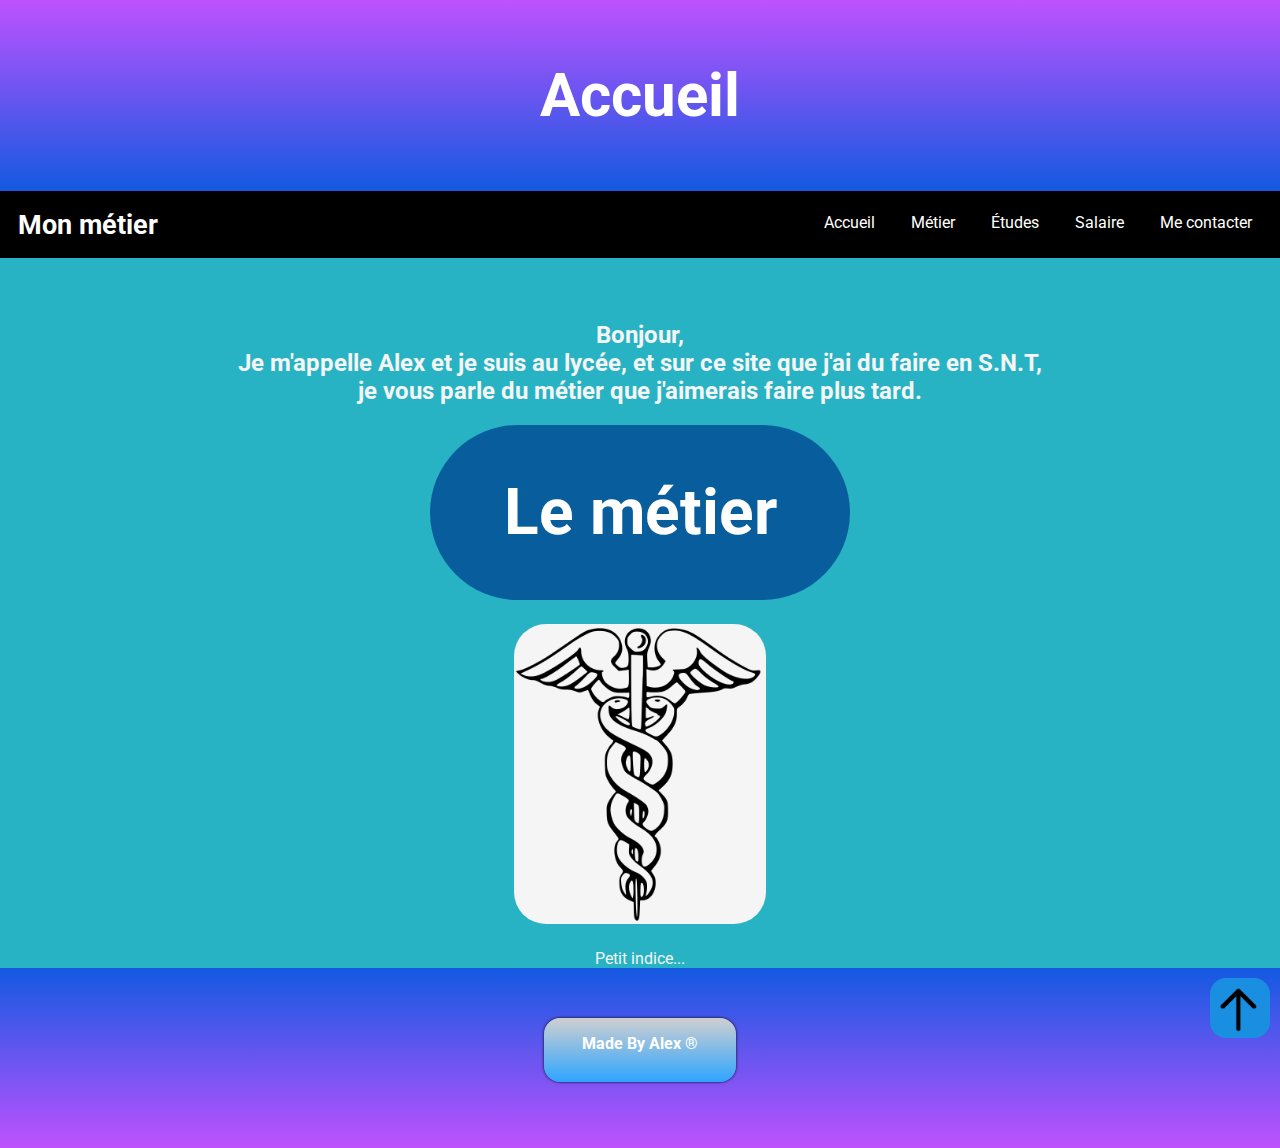
<file: index.html>
<!DOCTYPE html>
<html lang="fr">
<head>
    <meta charset="UTF-8">
    <link rel="stylesheet" href="style.css">
    <link rel="stylesheet" href="index.css">
    <link rel="shortcut icon" href="logo-med.jpeg" type="image/x-icon">
    <link rel="preconnect" href="https://fonts.googleapis.com">
    <link rel="preconnect" href="https://fonts.gstatic.com" crossorigin>
    <link href="https://fonts.googleapis.com/css2?family=Roboto:ital,wght@0,100;0,300;0,400;0,500;0,700;0,900;1,100;1,300;1,400;1,500;1,700;1,900&display=swap" rel="stylesheet">
    <title>Acceuil</title>
</head>
<body>
    
    <h1 class="title" >Accueil</h1>
    <nav class="navbar">
        <a href="index.html"><h1 class="logo_title">Mon métier</h1></a>
        <ul>
            <a href="index.html">Accueil</a>    
            <a href="blog.html">Métier</a>  
            <a href="contact.html">Études</a>   
            <a href="money.html">Salaire</a> 
            <a href="message.html">Me contacter</a>
        </ul>
    </nav>  
    <h2 class="subtt">Bonjour, <br> 
        Je m'appelle Alex et je suis au lycée, et sur ce site que j'ai du faire en S.N.T, <br>
        je vous parle du métier que j'aimerais faire plus tard.</h2>
    <a href="blog.html" class="vide"><h2 class="titre_du_metier">Le métier</h2></a>

    <img id="cade" src="Caduceus.png" alt="caducée médecin"> 
    <p>Petit indice...</p>

<!-- <a class="more" href="blog.html">Cliquez ici pour en découvrir davantage sur ce métier...</a> -->
<a href="#top" class="up-box"><img class="up" src="up.png" alt="remonter en haut"></a>

<footer class="footer">
    <a class="hide-link" href="moi.html"><h2>Made By Alex ®</h2></a>
</footer>
</body>
</html>
</file>
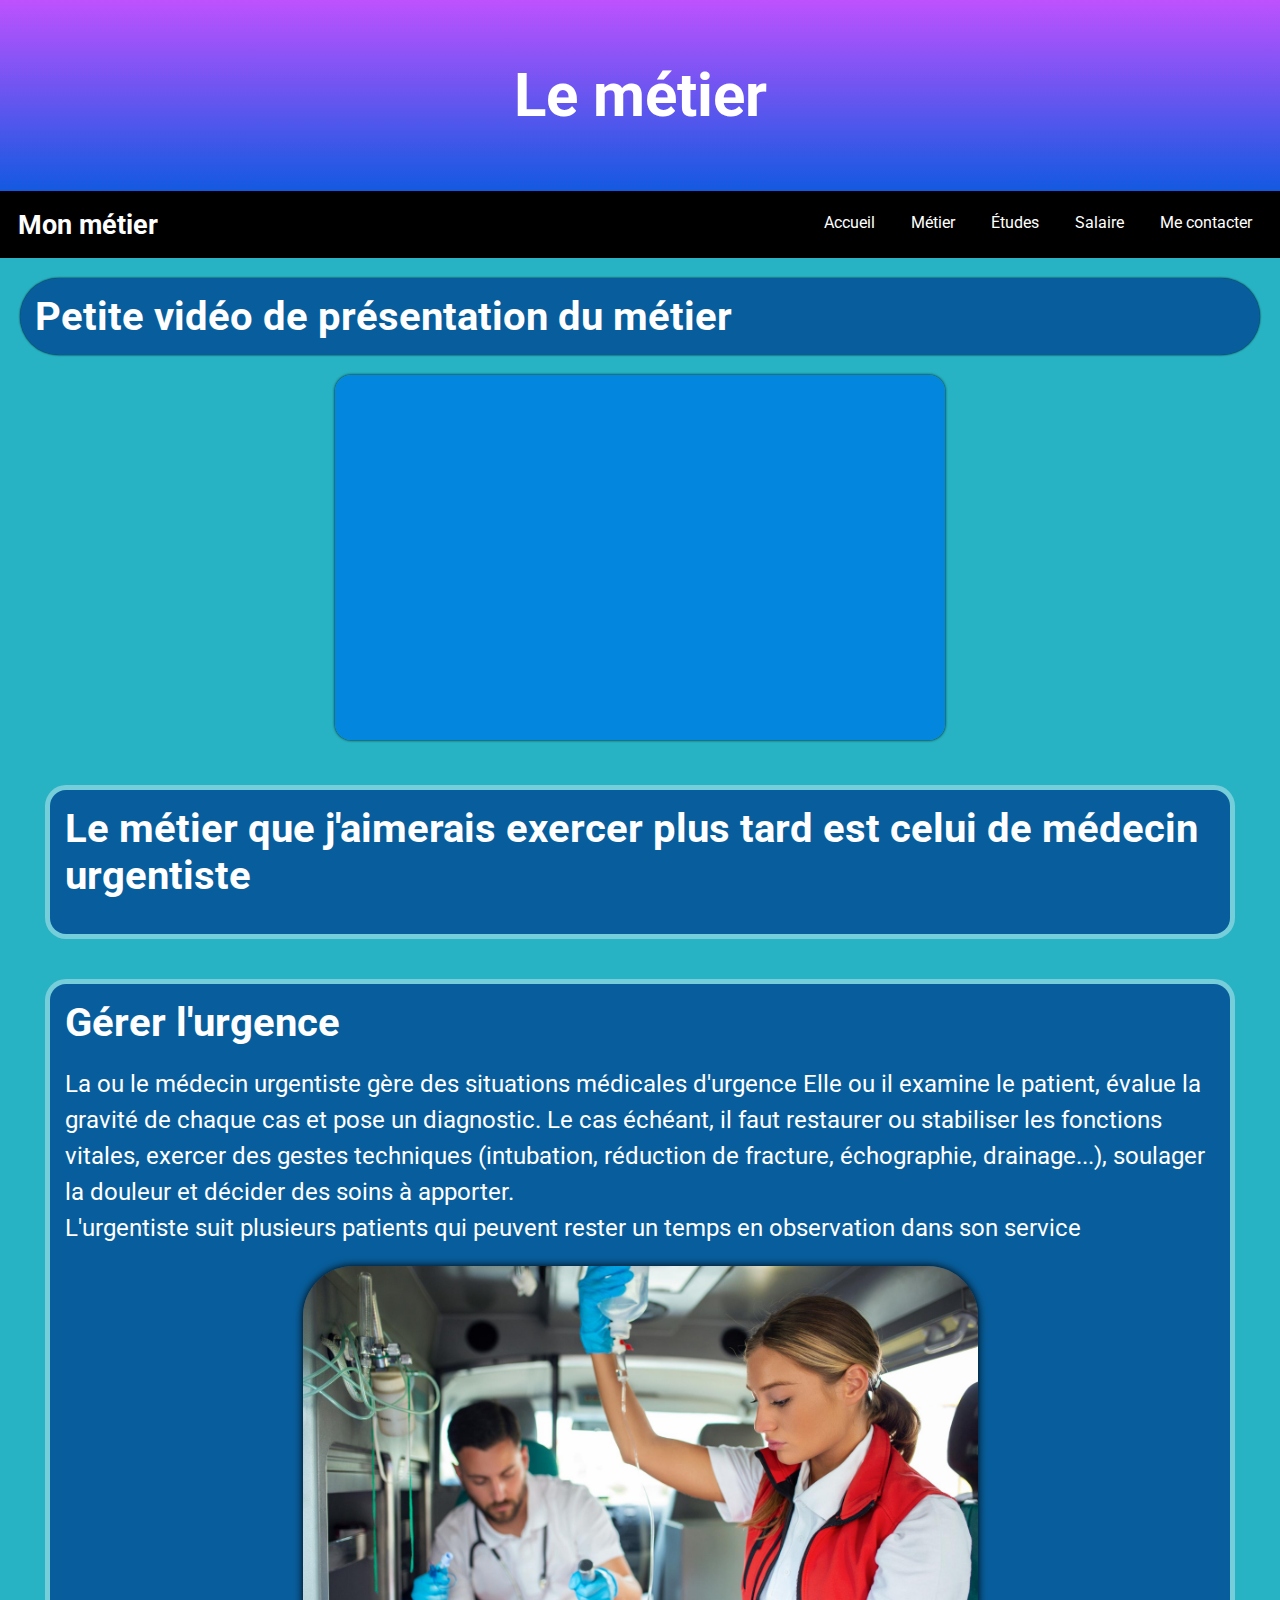
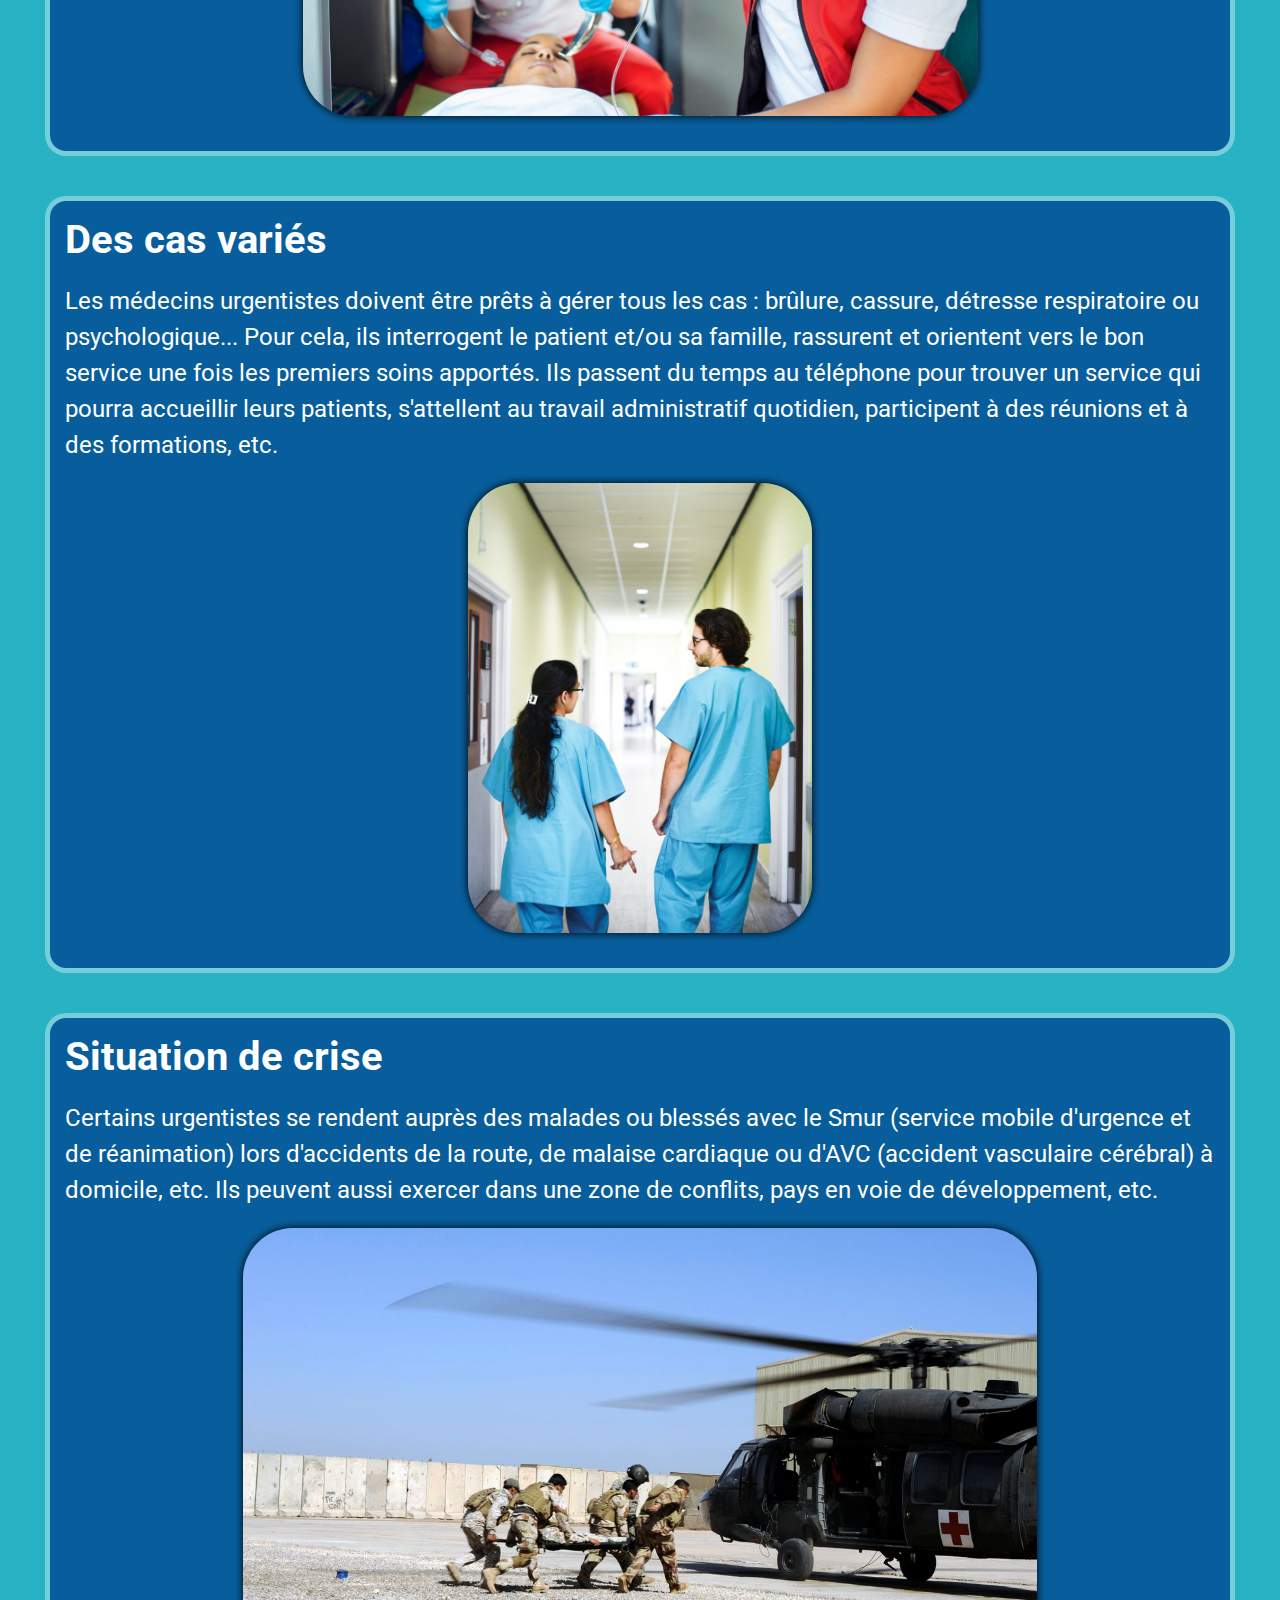
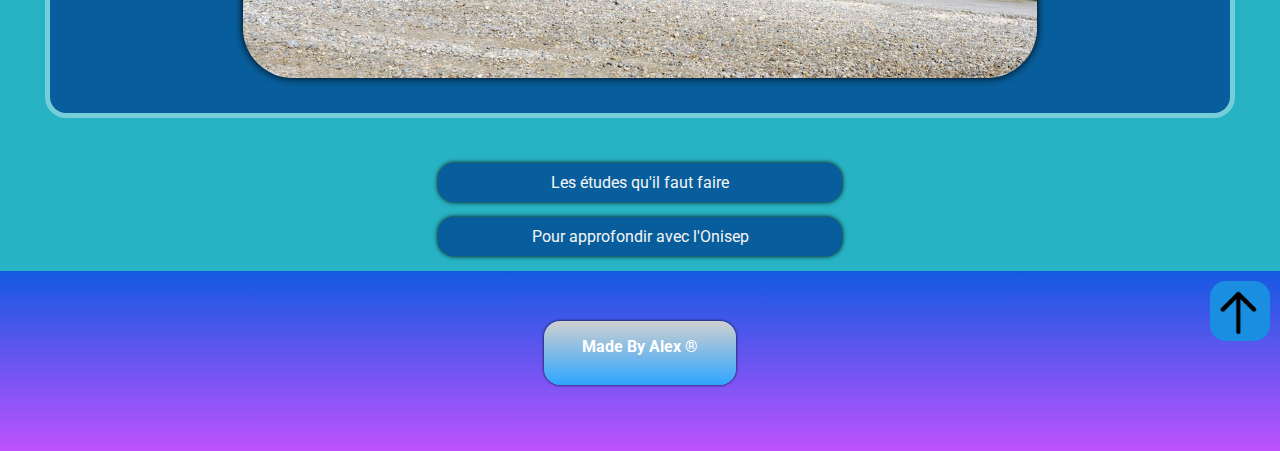
<file: blog.html>
<!DOCTYPE html>
<html lang="fr">
<head>
    <meta charset="UTF-8">
    <meta name="viewport" content="width=device-width, initial-scale=1.0">
    <link rel="stylesheet" href="style.css">
    <link rel="stylesheet" href="blog.css">
    <link rel="shortcut icon" href="logo-med.jpeg" type="image/x-icon">
    <link href="https://fonts.googleapis.com/css2?family=Roboto:ital,wght@0,100;0,300;0,400;0,500;0,700;0,900;1,100;1,300;1,400;1,500;1,700;1,900&display=swap" rel="stylesheet">
    
    <title>Le métier</title>
</head>
<body>
    <h1 id="title">Le métier</h1>
    <nav class="navbar">
        <a href="index.html"><h1 class="logo_title">Mon métier</h1></a>
        <ul>
            <a href="index.html">Accueil</a>
            <a href="blog.html">Métier</a>
            <a href="contact.html">Études</a>
            <a href="money.html">Salaire</a>
            <a href="message.html">Me contacter</a>
        </ul>
    </nav>
    <h2 id="white">Petite vidéo de présentation du métier</h2>
    <iframe width="560" height="315" src="https://www.youtube.com/embed/UQy3e_FL_x8?si=2TWbFDI9snamAWxc" title="YouTube video player" frameborder="0" allow="accelerometer; autoplay; clipboard-write; encrypted-media; gyroscope; picture-in-picture; web-share" allowfullscreen></iframe> 
   <div class="div">

       <h2>Le métier que j'aimerais exercer plus tard est celui de médecin urgentiste</h2>
    </div>
    <div class="div">
        <h2>Gérer l'urgence</h2>
        <p>La ou le médecin urgentiste gère des situations médicales d'urgence
            Elle ou il examine le patient, évalue la gravité de chaque cas et pose un diagnostic. 
            Le cas échéant, il faut restaurer ou stabiliser les fonctions vitales, exercer des gestes techniques (intubation, réduction de fracture, échographie, drainage...), soulager la douleur et décider des soins à apporter. <br>
            L'urgentiste suit plusieurs patients qui peuvent rester un temps en observation dans son service</p>
            <img id="ede" src="medecin-urgentiste.jpg" alt="médecins urgentistes">
        </div>
    <div class="div">

        <h2>Des cas variés</h2>
        <p>Les médecins urgentistes doivent être prêts à gérer tous les cas : brûlure, cassure, détresse respiratoire ou psychologique... Pour cela, ils interrogent le patient et/ou sa famille, rassurent et orientent vers le bon service une fois les premiers soins apportés. Ils passent du temps au téléphone pour trouver un service qui pourra accueillir leurs patients, s'attellent au travail administratif quotidien, participent à des réunions et à des formations, etc.</p>
        <img id="ede" class="hy" src="ede.jpg" alt="médecins urgentistes">
    </div>
    <div class="div">

        <h2>Situation de crise</h2>
        <p>Certains urgentistes se rendent auprès des malades ou blessés avec le Smur (service mobile d'urgence et de réanimation) lors d'accidents de la route, de malaise cardiaque ou d'AVC (accident vasculaire cérébral) à domicile, etc. Ils peuvent aussi exercer dans une zone de conflits, pays en voie de développement, etc.</p>
        <img id="ede" src="médecin-militaire.jpg" alt="médecins urgentistes">
    </div>

        <a class="more" href="contact.html">Les études qu'il faut faire</a>
        <a class="more" target="_blank" href="https://www.onisep.fr/ressources/univers-metier/metiers/medecin-urgentiste">Pour approfondir avec l'Onisep</a>
        <a href="#top" class="up-box"><img class="up" src="up.png" alt="remonter en haut"></a>
        <footer class="footer">
            <a class="hide-link" href="moi.html"><h2>Made By Alex ®</h2></a>
        </footer>

</body>
</html>
</file>
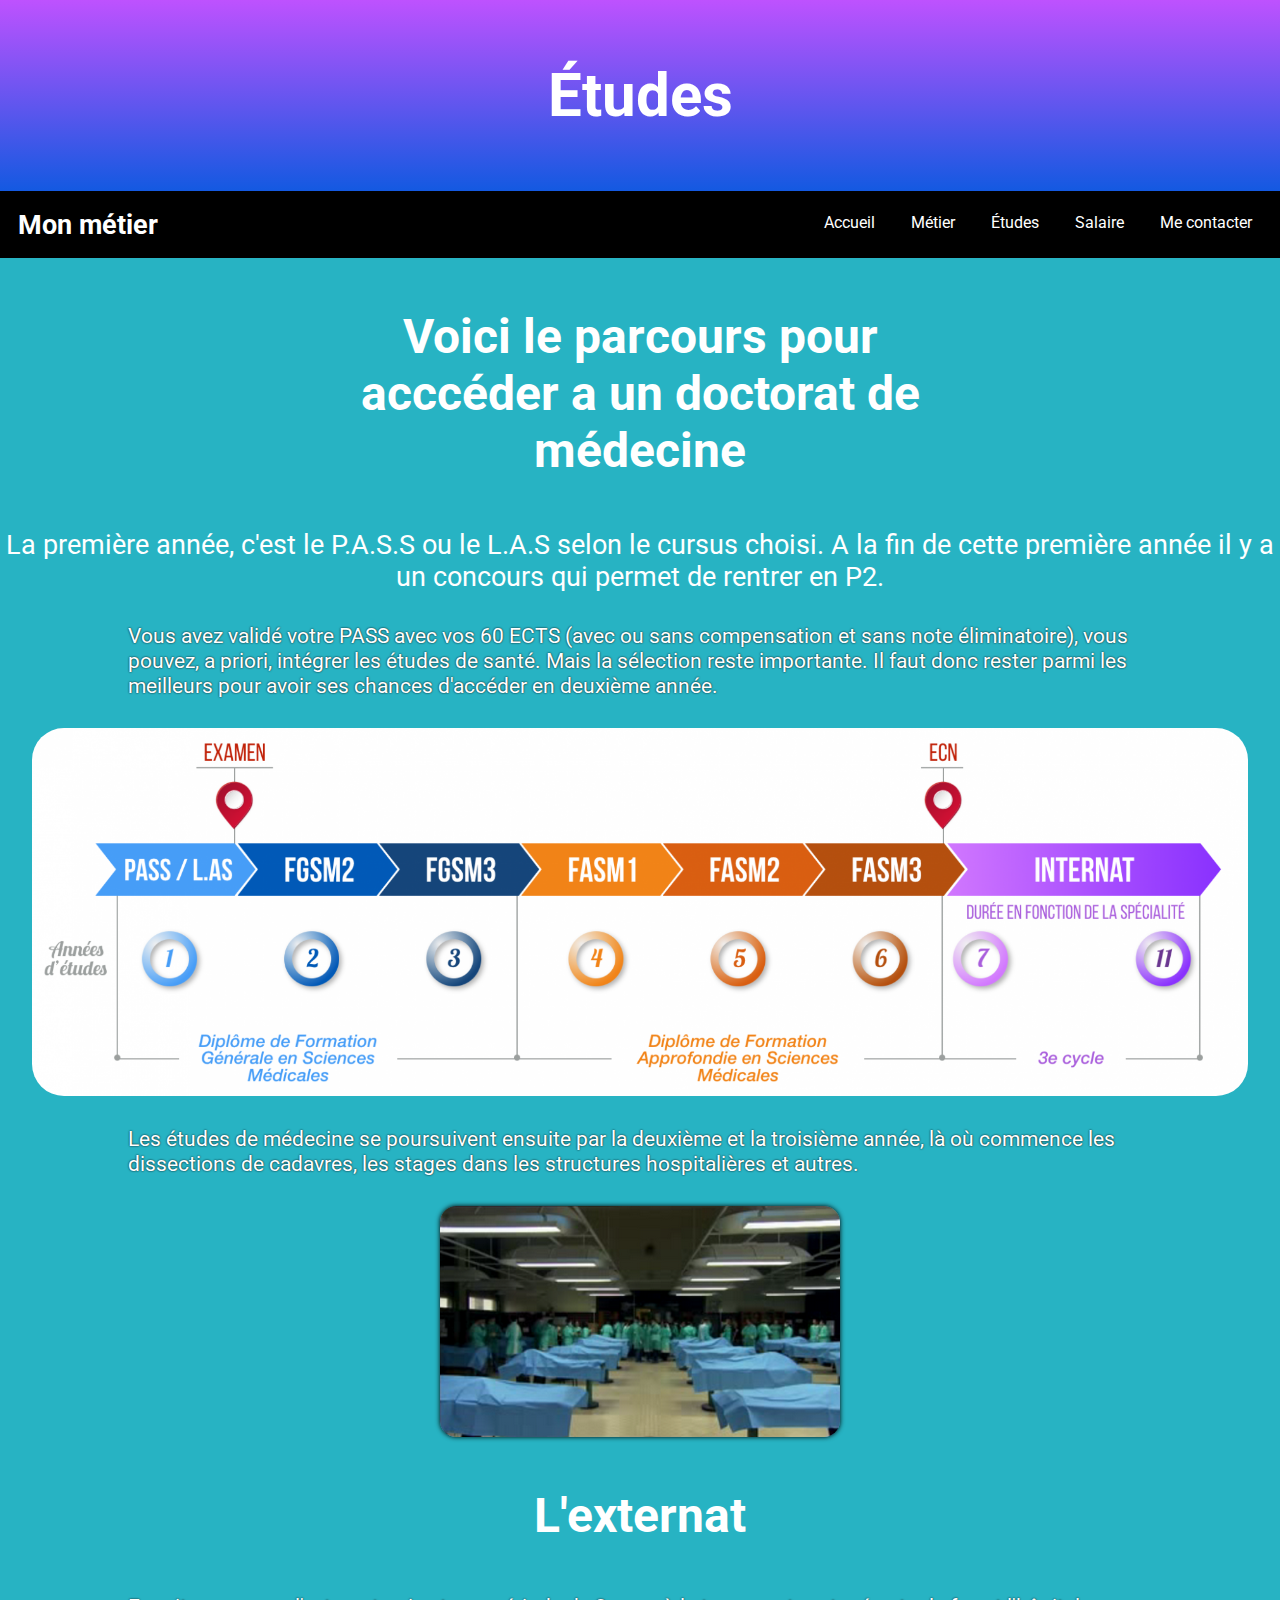
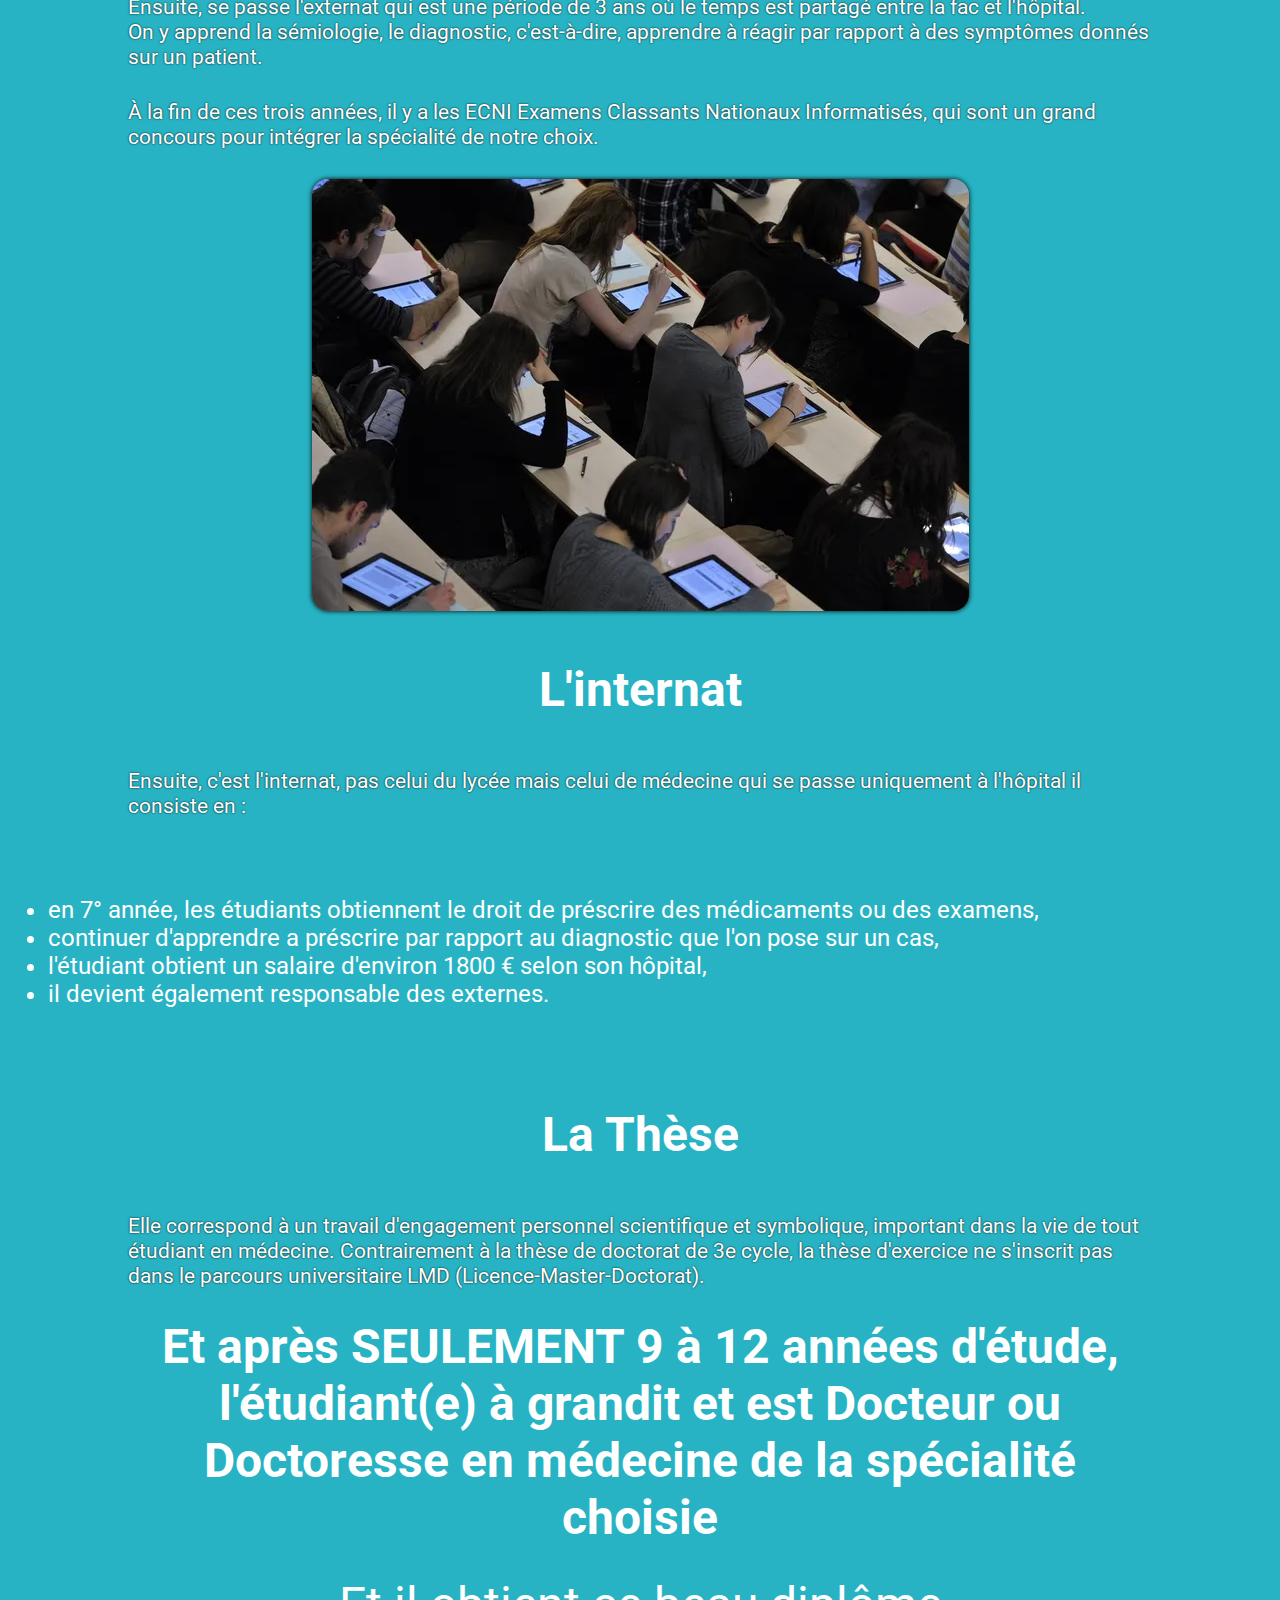
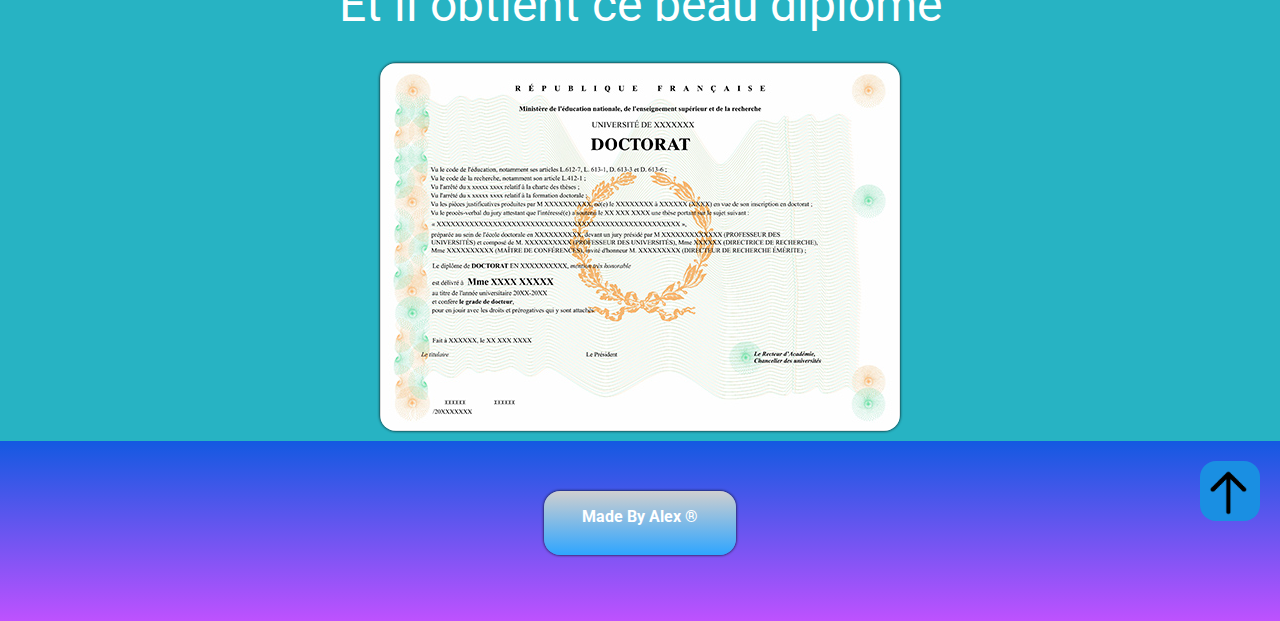
<file: contact.html>
<!DOCTYPE html>
<html lang="fr">
<head>
    <meta charset="UTF-8">
    <link rel="stylesheet" href="style.css">
    <link rel="stylesheet" href="contact.css">
    <link rel="shortcut icon" href="logo-med.jpeg" type="image/x-icon">
    <link rel="preconnect" href="https://fonts.googleapis.com">
    <link rel="preconnect" href="https://fonts.gstatic.com" crossorigin>
    <link href="https://fonts.googleapis.com/css2?family=Roboto:ital,wght@0,100;0,300;0,400;0,500;0,700;0,900;1,100;1,300;1,400;1,500;1,700;1,900&display=swap" rel="stylesheet">
    <title>Études</title>
</head>
<body>
    
    <h1 class="title" >Études</h1>
    <nav class="navbar">
        <a href="index.html"><h1 class="logo_title">Mon métier</h1></a>
        <ul>
            <a href="index.html">Accueil</a>
            <a href="blog.html">Métier</a>
            <a href="contact.html">Études</a>
            <a href="money.html">Salaire</a>
            <a href="message.html">Me contacter</a>
        </ul>
    </nav>  

    <h2 class="subtt">Voici le parcours pour acccéder a un doctorat de médecine</h2>
    <p id="txt-etude1">La première année, c'est le P.A.S.S ou le L.A.S selon le cursus choisi.
        A la fin de cette première année il y a un concours qui permet de rentrer en P2. 
    </p>

        <p id="txt-etude2">Vous avez validé votre PASS avec vos 60 ECTS
            (avec ou sans compensation et sans note éliminatoire),
            vous pouvez, a priori, intégrer les études de santé. 
            Mais la sélection reste importante. Il faut donc rester parmi les meilleurs 
            pour avoir ses chances d'accéder en deuxième année.</p>

    <img src="schema-etudes.png" alt="schema des études de médecine" id="etude">

    
    
    <p id="txt-etude2">Les études de médecine se poursuivent ensuite par la deuxième et la 
        troisième année, là où commence les dissections de cadavres, les 
        stages dans les structures hospitalières et autres.</p>
        <img id="dissec" src="dissec.png" alt="dissections de cadavres">
    <h2 class="subtt" id="ext">L'externat</h2>
    <p id="txt-etude2">Ensuite, se passe l'externat qui est une période de 3 ans 
        où le temps est partagé entre la fac et l'hôpital.
        <br>On y apprend la sémiologie, le diagnostic, c'est-à-dire, apprendre à réagir par rapport à des 
        symptômes donnés sur un patient.
    </p>
    <p id="txt-etude2">
        À la fin de ces trois années, il y a les ECNI Examens Classants Nationaux Informatisés,
         qui sont un grand concours pour 
        intégrer la spécialité de notre choix.</p>
        <img src="ecni.webp" alt="photo d'un amphithéâtre avec des étudiants de médecine" id="dissec">
    <h2 class="subtt" id="int">L'internat</h2>
    
    <p id="txt-etude2">
        Ensuite, c'est l'internat, pas celui du lycée mais celui de médecine qui se passe uniquement à l'hôpital
        il consiste en : 
        <ul id="list">
            <li> en 7° année, les étudiants obtiennent le droit de préscrire des médicaments ou des examens,</li>
            <li> continuer d'apprendre a préscrire par rapport au diagnostic que l'on pose sur un cas,</li>
            <li> l'étudiant obtient un salaire d'environ 1800 € selon son hôpital,</li>
            <li> il devient également responsable des externes.</li>

        </ul>
    </p>
    <h2 class="subtt">La Thèse</h2>
    <p id="txt-etude2">
        Elle correspond à un travail d'engagement personnel scientifique et symbolique, 
        important dans la vie de tout étudiant en médecine. Contrairement à la thèse de doctorat de
        3e cycle, la thèse d'exercice ne s'inscrit pas dans le parcours universitaire LMD 
        (Licence-Master-Doctorat).
    </p>
    <h2 class="fin-txt" id="diplome">Et après SEULEMENT 9 à 12 années d'étude, l'étudiant(e) à grandit 
        et est Docteur ou Doctoresse en médecine de la spécialité choisie</h2>
    <p id="diplome">Et il obtient ce beau diplôme</p>
    <img id="diplome-img" src="Doc.jpg" alt="diplôme de médecin">
    


    <footer class="footer">
        <a href="#" class="up-box"><img class="up" src="up.png" alt="remonter en haut"></a>
        <a class="hide-link" href="moi.html"><h2>Made By Alex ®</h2></a>
    </footer>
</body>
</html>
</file>
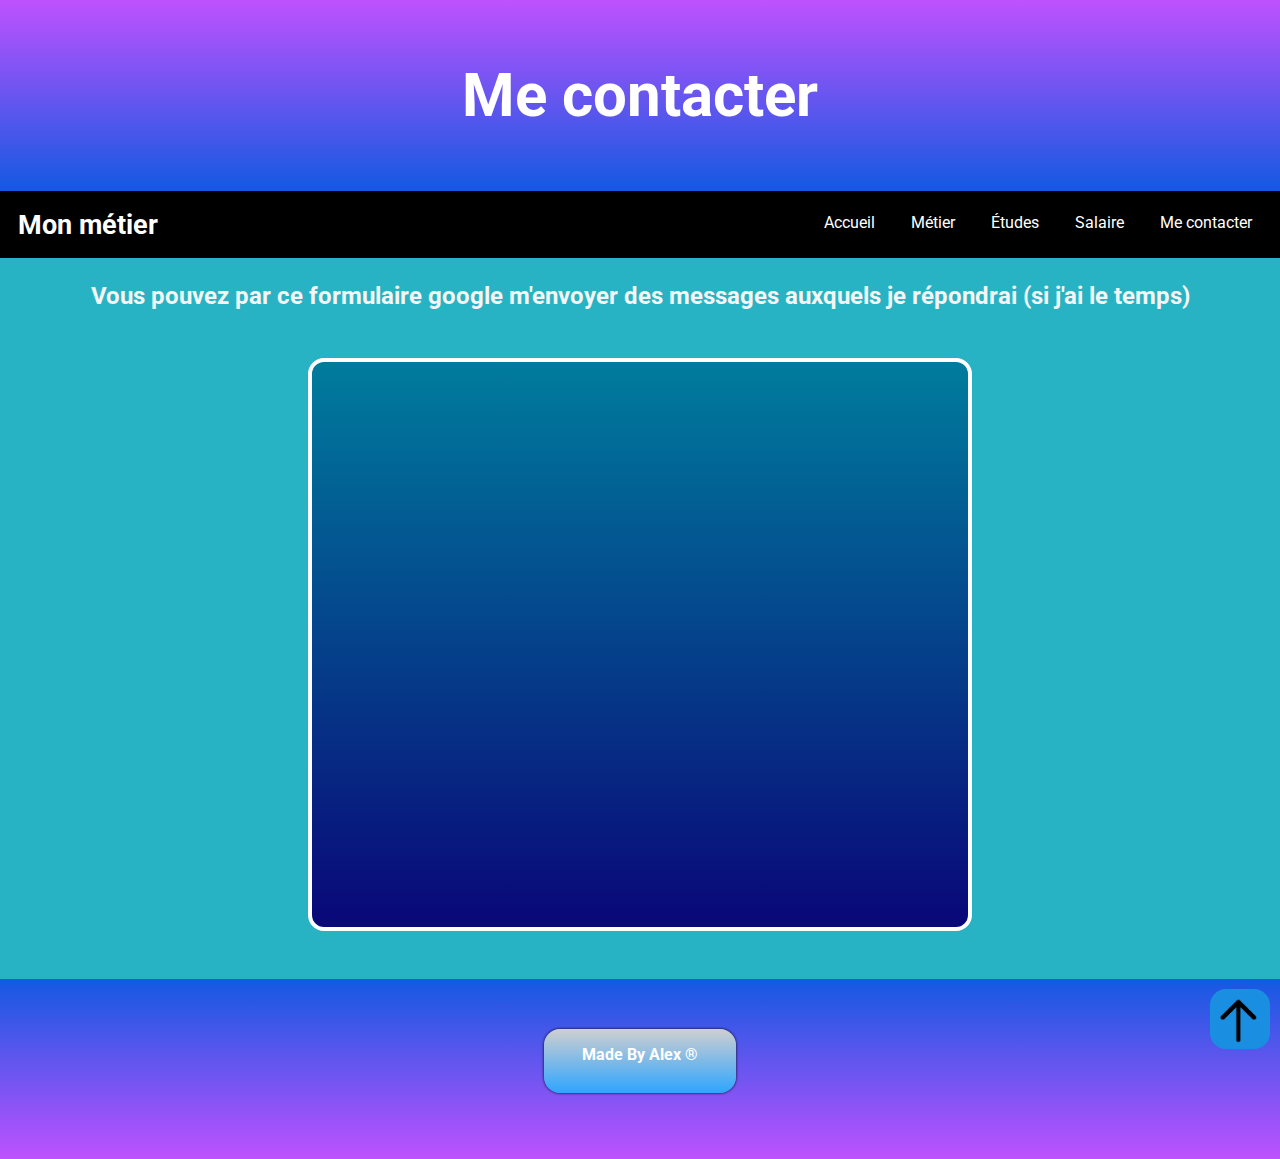
<file: message.html>
<!DOCTYPE html>
<html lang="fr">
<head>
    <meta charset="UTF-8">
    <link rel="stylesheet" href="style.css">
    <link rel="stylesheet" href="index.css">
    <link rel="shortcut icon" href="logo-med.jpeg" type="image/x-icon">
    <link rel="preconnect" href="https://fonts.googleapis.com">
    <link rel="preconnect" href="https://fonts.gstatic.com" crossorigin>
    <link href="https://fonts.googleapis.com/css2?family=Roboto:ital,wght@0,100;0,300;0,400;0,500;0,700;0,900;1,100;1,300;1,400;1,500;1,700;1,900&display=swap" rel="stylesheet">
    <title>Me contacter</title>
</head>
<body>
    <h1 class="title" >Me contacter</h1>
    <nav class="navbar">
        <a href="index.html"><h1 class="logo_title">Mon métier</h1></a>
        <ul>
            <a href="index.html">Accueil</a>    
            <a href="blog.html">Métier</a>  
            <a href="contact.html">Études</a>   
            <a href="money.html">Salaire</a> 
            <a href="message.html">Me contacter</a>
        </ul>
    </nav>  
    <h2>Vous pouvez par ce formulaire google m'envoyer des messages auxquels je répondrai (si j'ai le temps)</h2>
    <iframe id="iframe" src="https://docs.google.com/forms/d/e/1FAIpQLSdMFJvOXMbUmKNT7UBMuB6Fku55CsveORR5GQUoFYlvKlaZmA/viewform?embedded=true" width="640" height="549" frameborder="0" marginheight="0" marginwidth="0">Chargement…</iframe>
    
<a href="#top" class="up-box"><img class="up" src="up.png" alt="remonter en haut"></a>

<footer class="footer">
    <a class="hide-link" href="moi.html"><h2>Made By Alex ®</h2></a>
</footer>
<!-- <script src="index.js"></script> -->
<style>
    #iframe{
        display: block;
        margin: 3em auto;
        padding: 0.5em;
        border: 4px solid white;
        border-radius: 1em;
        background: rgb(9,9,121);
        background: linear-gradient(0deg, rgba(9,9,121,1) 2%, rgba(0,124,157,1) 100%);
    }
    h2{
        text-align: center;
        color: whitesmoke;
        margin: 1em;
    }
</style>
</body>
</html>
</file>
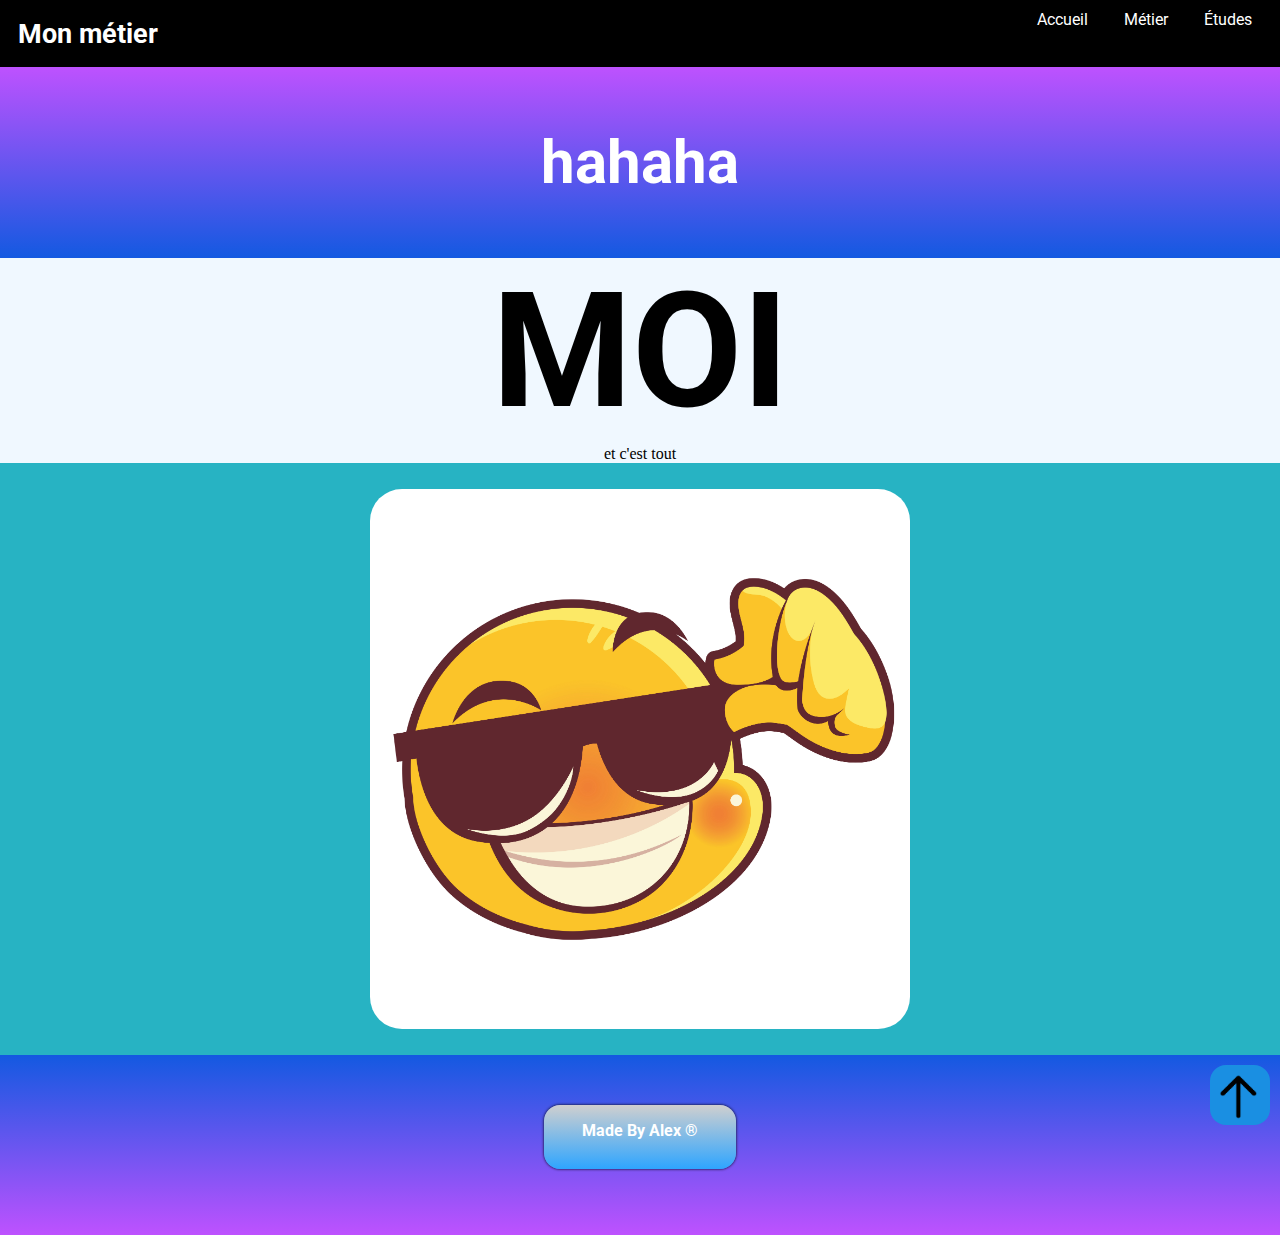
<file: moi.html>
<!DOCTYPE html>
<html lang="fr">
<head>
    <meta charset="UTF-8">
    <link rel="stylesheet" href="style.css">
    <link rel="stylesheet" href="moi.css">
    <link rel="shortcut icon" href="logo-med.jpeg" type="image/x-icon">
    <link rel="preconnect" href="https://fonts.googleapis.com">
    <link rel="preconnect" href="https://fonts.gstatic.com" crossorigin>
    <link href="https://fonts.googleapis.com/css2?family=Roboto:ital,wght@0,100;0,300;0,400;0,500;0,700;0,900;1,100;1,300;1,400;1,500;1,700;1,900&display=swap" rel="stylesheet">
    <title>Moi</title>
</head>
<body>
    <nav class="navbar">
        <a href="index.html"><h1 class="logo_title">Mon métier</h1></a>
        <ul>
            <li><a href="index.html">Accueil</a></li>
            <li><a href="blog.html">Métier</a></li>
            <li><a href="contact.html">Études</a></li>
        </ul>
    </nav>  
    
    <h1 class="title" >hahaha</h1>
    <h2 class="moi">MOI</h2>
    <p>et c'est tout</p>

    <img id="moi" src="emoji.jpg" alt="moi">
    
  
<a href="#top" class="up-box"><img class="up" src="up.png" alt="remonter en haut"></a>

<footer class="footer">
    <a class="hide-link" href="moi.html"><h2>Made By Alex ®</h2></a>
</footer>
</body>
</html>
</file>
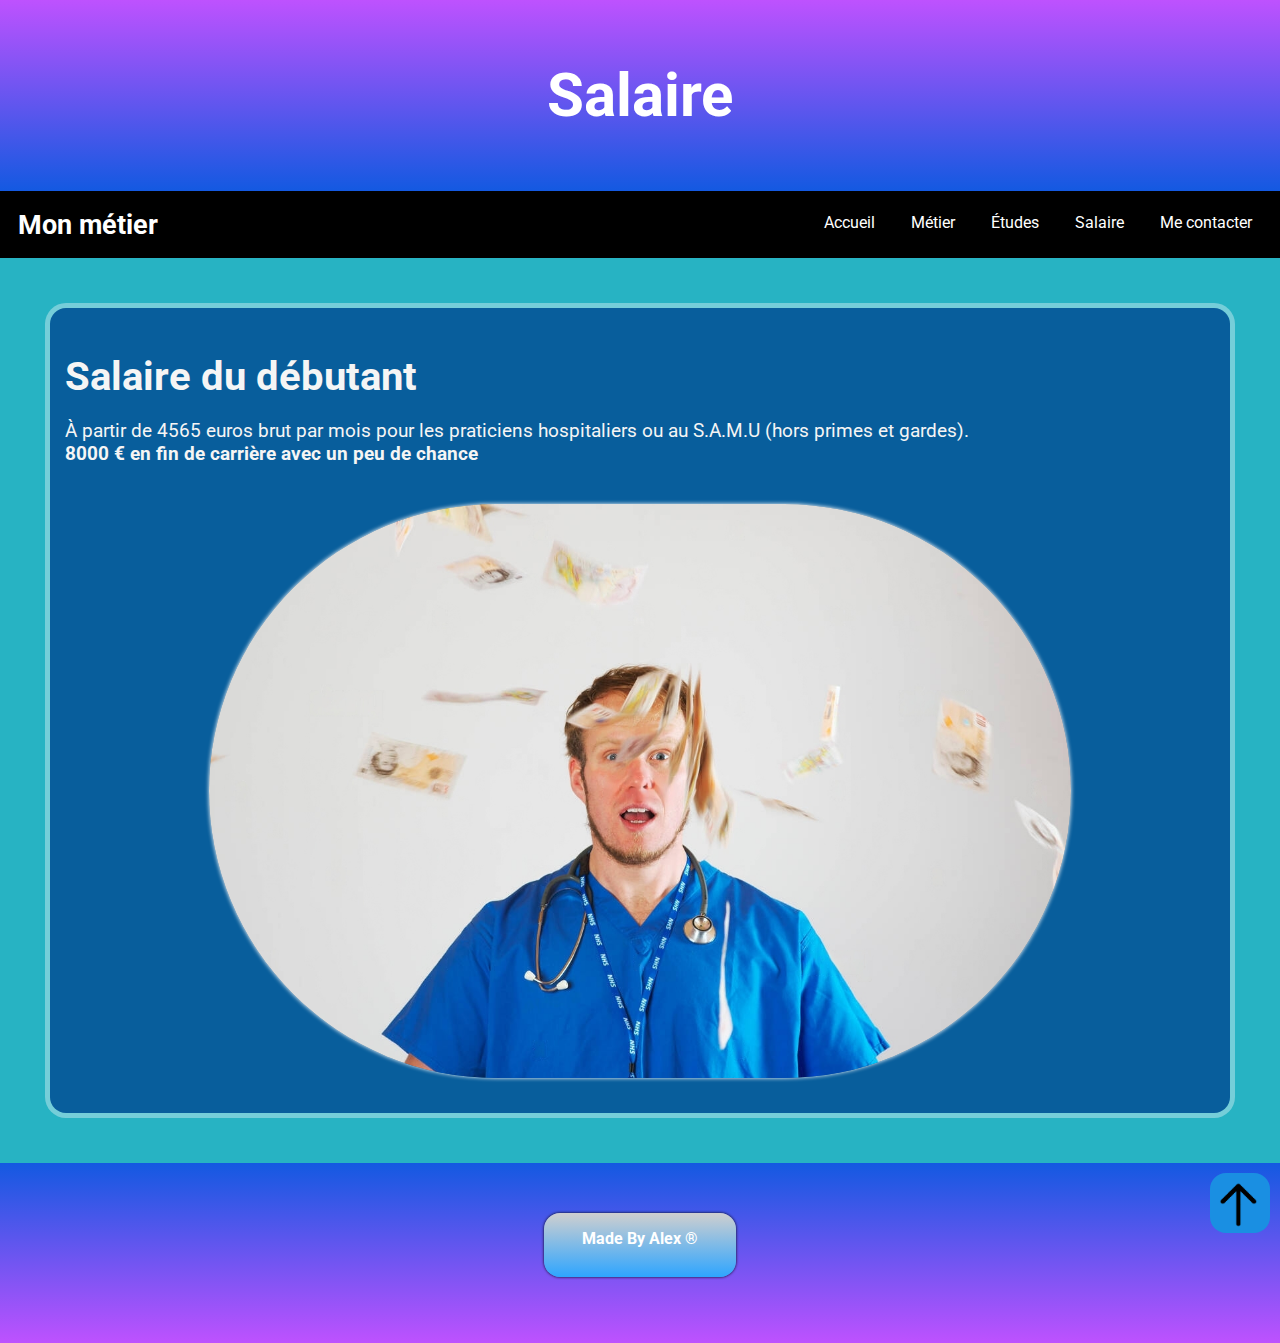
<file: money.html>
<!DOCTYPE html>
<html lang="fr">
<head>
    <meta charset="UTF-8">
    <link rel="stylesheet" href="style.css">
    <link rel="stylesheet" href="money.css">
    <link rel="shortcut icon" href="logo-med.jpeg" type="image/x-icon">
    <link rel="preconnect" href="https://fonts.googleapis.com">
    <link rel="preconnect" href="https://fonts.gstatic.com" crossorigin>
    <link href="https://fonts.googleapis.com/css2?family=Roboto:ital,wght@0,100;0,300;0,400;0,500;0,700;0,900;1,100;1,300;1,400;1,500;1,700;1,900&display=swap" rel="stylesheet">
    <title>Salaire</title>
</head>
<body>
    
    <h1 class="title" >Salaire</h1>
    <nav class="navbar">
        <a href="index.html"><h1 class="logo_title">Mon métier</h1></a>
        <ul>
            <a href="index.html">Accueil</a>
            <a href="blog.html">Métier</a>
            <a href="contact.html">Études</a>
            <a href="money.html">Salaire</a>
            <a href="message.html">Me contacter</a>
        </ul>
    </nav>  
    <!-- <div class="bg"> -->

        <!-- <div class="money-box"> -->
                <div class="div">

                    <h2 id="tt1">Salaire du débutant</h2> <br>
                    <p id="p1">À partir de 4565 euros brut par mois pour les praticiens hospitaliers ou au S.A.M.U (hors primes et gardes).</p>
                    <h2 id="p1">8000 € en fin de carrière avec un peu de chance</h2> <br>
                    <img id="medic" src="medic money.jpg" alt="médecin qui gagne beaucoup d'argent">
                </div>

            
        <!-- </div> -->
    <!-- </div> -->






<a href="#top" class="up-box"><img class="up" src="up.png" alt="remonter en haut"></a>

<footer class="footer">
    <a class="hide-link" href="moi.html"><h2>Made By Alex ®</h2></a>
</footer>
<!-- <script src="index.js"></script> -->
</body>
</html>
</file>
<file: style.css>
*{margin: 0;padding: 0;}


a{ text-decoration: none;}

.navbar{
    display: flex;
    background-color: black;
    justify-content: space-between;
    padding: 10px;
    position: sticky;
    top: 0;
    left: 0%;
}

nav > a{
    transition: 200ms;
    width: max-content;
}

nav > a > h1{
    transition: 200ms;
    font-size: 3vh;
    width: 17vh;
   
}
nav > a:hover{
    background-color: whitesmoke;
    border-radius: 1em;
}
nav > a:hover > h1{
    color: black;
}
.logo_title, .navbar ul a { color: white; }
.logo_title{
    margin: 5%;
}
.navbar ul {
    display: flex;
    align-items: center;
    list-style-type: none;
    height: min-content;
}
.navbar ul  a {
    padding: 12px;
    margin: 0 6px;
    border-radius: 1.5em;
    transition: 250ms ;
}

.navbar ul  a:hover{
    transform: scale(1.2);
    color: white;
    background-color: #085e9c;
    transform: scale(1.1);
}

.navbar ul  a:active{
    background-color: white;
    color: black;
}


footer h2{
    text-align: center;
    margin-bottom:20px;
    margin-top: 40px;
    margin-left: auto;
    margin-right: auto;
    color: white;
    font-size: 1em;
    background: linear-gradient(rgb(207, 207, 207),rgb(46, 165, 255));
    border-radius: 1em;
    padding: 1em;
    box-shadow: 0 0 3px  black;
    height: 2em;
    width: 10em;
    display: block;
}
.footer{
    background: linear-gradient(rgba(0, 0, 255, 0.5),rgba(191, 81, 255, 0.991));
    height: 10em;
    padding: 10px;
}
.up{
    height: 50px;
    background-color: #1a8fe2;
    float: right;
    padding: 5px;
    border-radius: 1em;
    margin: 10px;
    transition: 250ms;
}
.up:hover{
    background-color:rgba(255, 255, 255, 0.116);
    transform: scale(1.1);
}
.up:active{
    background-color: white;
}
body{
    background-color: rgb(39, 179, 195);
    margin:0;
    padding: 0;
}
body:hover{
    cursor: default ;
}
*{
    font-family: "Roboto",Arial;
}
.title{
    text-align: center;
    font-size: 60px;
    /* color: rgb(251, 255, 0); */
    color: white;
    /* text-shadow: rgb(251, 255, 0) 0 0 5px; */
    background: linear-gradient(rgba(191, 81, 255, 0.991),rgba(0, 0, 255, 0.5));
    padding: 60px;
}
.hide-link{
    cursor: none;
    width:1em ;
}


.more{
    display: block;
    margin: 15px auto 15px auto;
    padding: 10px;
    background-color: #085e9c;
    color: whitesmoke;
    border-radius: 1rem;
    width: 30%;
    text-align: center;
    box-shadow: 0 0 5px black;
}

.more:hover{
    box-shadow: 0 0 5px black;
    box-shadow: inset 0 -1px 5px black;
}
.more:active{
    box-shadow: inset 0 1px 5px black;

}
</file>
<file: index.css>
.title{
    text-align: center;
    font-size: 60px;
    /* color: rgb(251, 255, 0); */
    color: white;
    /* text-shadow: rgb(251, 255, 0) 0 0 5px; */
    background: linear-gradient(rgba(191, 81, 255, 0.991),rgba(0, 0, 255, 0.5));
    padding: 60px;
}

.vide{
    cursor: default;
}
.subtt{
    margin: auto;
    margin-top: 7vh;
    width: 75%;
    display: block;
    text-align: center;
    color: whitesmoke;
}
.titre_du_metier{
    display: block;
    margin: 20px auto;
    text-align: center;
    font-size: 4em;
    padding:50px ;
    color: white;
    border-radius: 3em;
    width: 25%;
    background-color: #085e9c;
    transition: 1s ease;
}
.titre_du_metier:hover{
    background-repeat: no-repeat;
    background-position: center;
    background-image: url("img1.jpg") ;
    color: rgb(0, 0, 119);
    /* font-size: 4.25em; */
    /* text-shadow: 0 0 5px white; */
    cursor: pointer;
    
}

.titre_du_metier:active{
    background-color: antiquewhite;
}




.more{
    display: block;
    margin: 15px auto 15px auto;
    padding: 10px;
    background-color: #085e9c;
    color: whitesmoke;
    border-radius: 1rem;
    width: 30%;
    text-align: center;
    box-shadow: 0 0 5px black;
    transition: 200ms;
}

.more:hover{
    box-shadow: 0 0 5px black;
    box-shadow: inset 0 -1px 5px black;
}
.more:active{
    box-shadow: inset 0 1px 5px black;

}


#cade{
    display: block;
    margin: 24px auto 25px auto ;
    height: 300px;
    background-color: whitesmoke;
    border-radius: 2em;
}

p{
    color: whitesmoke;
    text-align: center;
}
</file>
<file: blog.css>
#title{
    text-align: center;
    padding: 60px;
    font-size: 60px;
    color: white;
    background: linear-gradient(rgba(191, 81, 255, 0.991),rgba(0, 0, 255, 0.5));
}



.b{
    height: 20px;
    width: 300px;
    background-color: rgb(211, 160, 7);
}


.degr{
    height: 200px;
    width: auto;
    background: linear-gradient(rgba(0, 0, 255, 0.5), rgba(191, 81, 255, 0.991));
}

body{
    font-family: "Roboto",Arial, Helvetica, sans-serif;
    background-color: rgb(39, 179, 195);
}


h2{
    font-size: 2.5em;
    margin-bottom: 0.5em;
}
/* h2:hover{
    transform: scale(1.1);
} */
p{
    font-size: 1.5em;
    line-height: 150%;

}
.div{
    margin: 50px;
    color:white;
    padding: 15px;
    background-color: #085e9c;
    border-radius: 1em;
    box-shadow: rgba(255, 255, 255, 0.365) 0 0 0 5px;
    display: grid;
    grid: 1fr 1fr;
}

#ede{
    display: block;
    margin: 20px auto;
    height: 50vh;
    width: auto;
    border-radius: 50px;
    box-shadow: 0 0 9px black;
}



body:hover{
    cursor: default;
}

iframe{
    display: block;
    margin: auto;
    padding: 25px;
    background-color: #0083e0ef;
    border-radius: 1em;
    box-shadow: black 0 0 3px;
}

#white{
    color:white;
    padding: 15px;
    background-color: #085e9c;
    border-radius: 1em;
    box-shadow: black 0 0 2px;
    margin: 20px;
}
</file>
<file: contact.css>
.title{
    text-align: center;
    font-size: 60px;
    color: white;
    background: linear-gradient(rgba(191, 81, 255, 0.991),rgba(0, 0, 255, 0.5));
    padding: 60px;
}



.subtt{
    margin-top: 50px;
    color: white;
    width: 50%;
    text-align: center;
    display: block;
    margin: 50px auto 50px auto ;
    font-size: 3em;
}

#etude{
    height: auto;
    width: 95%;
    display: block;
    margin: 20px auto;
    border-radius: 2em;
}
#txt-etude1{
    color: white;
    display: block;
    margin: 10px auto 30px auto;
    text-align: center;
    font-size:1.7em
}
#txt-etude2{
    color: white;
    display: block;
    margin:30px auto 30px auto ;
    width: 80%;
    font-size: 1.34em;
    text-shadow: black 0 0 2px;
}

body::selection {
    background-color:#CF2E87;
    color: #fff;
   }	
body{
    background-color: rgb(39, 179, 195);
    margin:0; 
    padding: 0;
}
body:hover{
    cursor: default ;
}
*{font-family: "Roboto",Arial;}


.more{
    display: block;
    margin: 15px auto 15px auto;
    padding: 10px;
    background-color: #085e9c;
    color: whitesmoke;
    border-radius: 1rem;
    width: 30%;
    text-align: center;
    box-shadow: 0 0 5px black;
}

.more:hover{
    box-shadow: 0 0 5px black;
    box-shadow: inset 0 -1px 5px black;
}
.more:active{
    box-shadow: inset 0 1px 5px black;

}

#dissec{
    display: block;
    margin: 15px auto 15px auto;
    border-radius: 1em;
    box-shadow: black 0 0 5px;
}


#diplome{
    color: white;
    display: block;
    margin: 30px auto 30px auto;
    font-size: 3em;
    text-align: center;
}
#diplome-img{
    display: block;
    margin: 10px auto 10px auto;
    border-radius: 1em;
    box-shadow: 0 0 3px black;
}

.fin-txt{
    margin-top: 50px;
    color: white;
    width: 80%;
    text-align: center;
    display: block;
    margin: 50px auto 50px auto ;
    font-size: 3em;
}

#list{
    list-style-type: disc;
    color: white;
    display: block;
    margin: 10px auto;
    padding: 2em;
    font-size: 1.5em;
}
</file>
<file: moi.css>
.moi{
    background-color: aliceblue;
    color: black;
    display: block;
    padding: 200px auto 200px auto;
    text-align: center;
    font-size: 10em;
}
p{
    font-family: 'Times New Roman', Times, serif;
    background-color: aliceblue;
    text-align: center;
    color: black;
}

#moi{
    width: auto;
    height: 60vh;
    display: block;
    margin: 26px auto;
    border-radius: 2em;
}
</file>
<file: money.css>
#tt1{
    color: whitesmoke;
    font-size: 2.5em;
    margin-top: 30px;
}
#p1{
    color: whitesmoke;
    font-size: 1.5vw;
    /* margin-left: 12%; */
}
#medic{
    width: 75%;
    height: auto;
    display: block;
    margin: 20px auto;
    border-radius: 100em;
    box-shadow: 0 0 4px white ;
}
.div{
    margin: 50px;
    color:white;
    padding: 15px;
    background-color: #085e9c;
    border-radius: 1em;
    box-shadow: rgba(255, 255, 255, 0.365) 0 0 0 5px;
}
</file>
